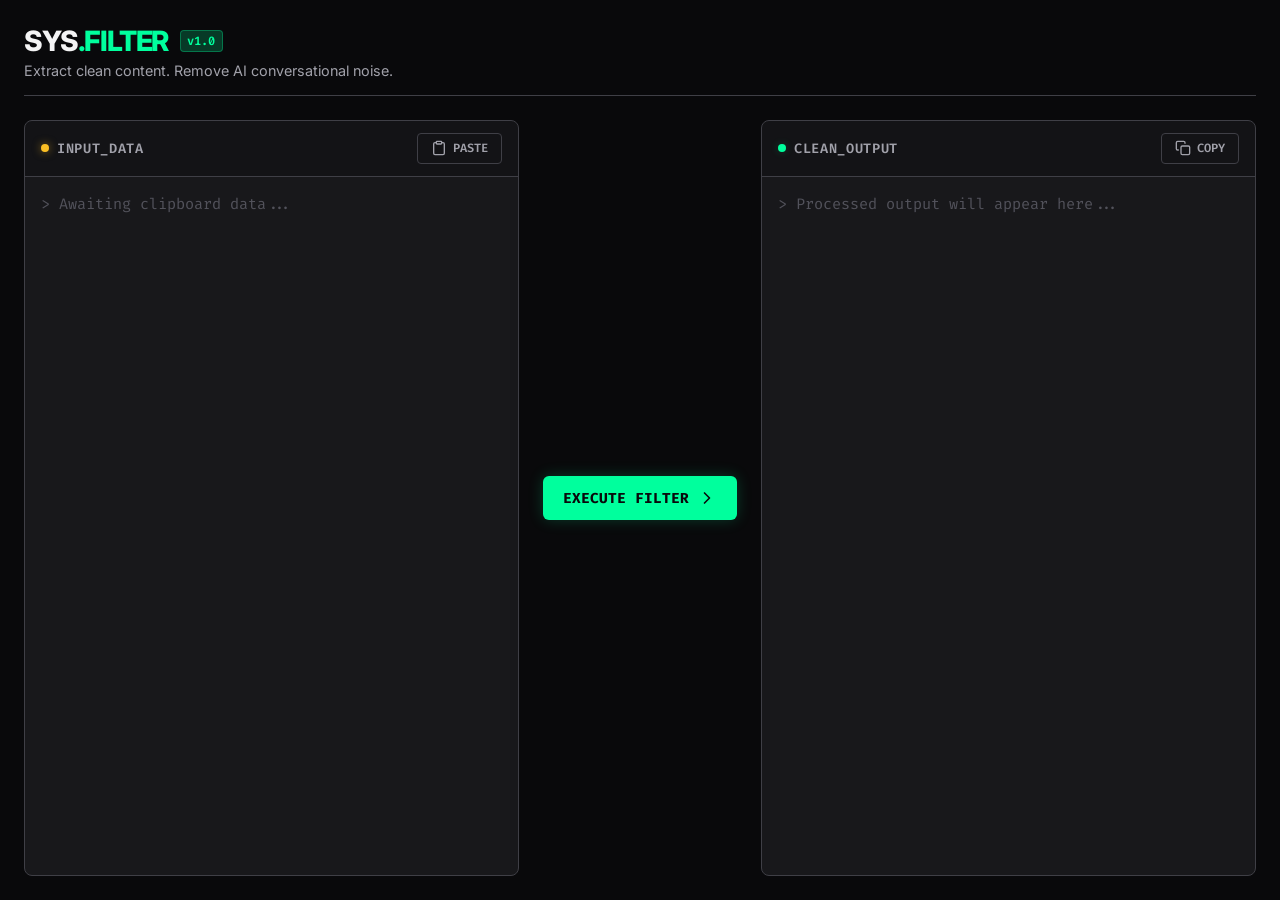
<file: index.html>
<!DOCTYPE html>
<html lang="en">
<head>
    <meta charset="UTF-8">
    <meta name="viewport" content="width=device-width, initial-scale=1.0">
    <title>AI Stripper - Remove AI Noise & Clean Clipboard Text</title>
    <meta name="description" content="AI Stripper is a free tool to instantly clean your clipboard text. Remove ChatGPT conversational noise, AI fluff, and boilerplate text for clean, usable content.">
    <meta name="keywords" content="clean clipboard, ai cleaner, remove ai text, chatgpt text stripper, ai conversation remover, remove chatgpt fluff, text filter, clean ai output, ai boilerplate remover, llm text cleaner, strip ai text, remove ai formatting, chatgpt text cleaner, ai fluff remover, clean chatgpt output, copy paste clean text, ai text scrubber, remove as an ai language model, chatgpt boilerplate, ai text purifier, clean copied text, chatgpt noise remover, ai text formatter, remove ai intro, chatgpt clean copy, ai text editor, clipboard text cleaner, remove ai generated text artifacts, chatgpt copy paste tool, ai response cleaner, strip chatgpt text, ai text filter tool, clean prompt output, remove ai disclaimers, chatgpt output formatter, ai text refiner, clean llm output, remove ai conversational noise, chatgpt text purifier, ai text sanitizer, clean ai generated text, remove chatgpt intro, ai text unformatter, chatgpt response cleaner, ai text condenser, clean chatgpt formatting, remove ai concluding phrases, chatgpt text editor, ai text polisher, clean ai fluff">
    <meta property="og:title" content="AI Stripper - Remove AI Noise & Clean Clipboard Text">
    <meta property="og:description" content="Instantly clean your clipboard text. Remove ChatGPT conversational noise, AI fluff, and boilerplate text.">
    <meta property="og:type" content="website">
    <meta property="og:url" content="https://ai-stripper.vercel.app/">
    <meta name="twitter:card" content="summary_large_image">
    <meta name="twitter:title" content="AI Stripper - Remove AI Noise & Clean Clipboard Text">
    <meta name="twitter:description" content="Instantly clean your clipboard text. Remove ChatGPT conversational noise, AI fluff, and boilerplate text.">
    <link rel="canonical" href="https://ai-stripper.vercel.app/">
    <link rel="stylesheet" href="styles.css">
    <link href="https://fonts.googleapis.com/css2?family=Fira+Code:wght@400;500&family=Inter:wght@400;600;800&display=swap" rel="stylesheet">
</head>
<body>
    <div class="app-container">
        <header class="app-header">
            <div class="logo">
                <h1>SYS<span class="highlight">.FILTER</span></h1>
                <span class="badge">v1.0</span>
            </div>
            <p class="subtitle">Extract clean content. Remove AI conversational noise.</p>
        </header>
        
        <main class="workspace">
            <!-- Input Panel -->
            <section class="panel">
                <div class="panel-header">
                    <div class="panel-title">
                        <div class="status-dot"></div>
                        <h2>INPUT_DATA</h2>
                    </div>
                    <button id="paste-btn" class="action-btn">
                        <svg xmlns="http://www.w3.org/2000/svg" width="16" height="16" viewBox="0 0 24 24" fill="none" stroke="currentColor" stroke-width="2" stroke-linecap="round" stroke-linejoin="round"><path d="M16 4h2a2 2 0 0 1 2 2v14a2 2 0 0 1-2 2H6a2 2 0 0 1-2-2V6a2 2 0 0 1 2-2h2"></path><rect x="8" y="2" width="8" height="4" rx="1" ry="1"></rect></svg>
                        <span>PASTE</span>
                    </button>
                </div>
                <div class="editor-container">
                    <textarea id="input-text" placeholder="> Awaiting clipboard data..."></textarea>
                </div>
            </section>

            <!-- Center Controls -->
            <div class="controls">
                <button id="filter-btn" class="primary-btn">
                    <span class="btn-text">EXECUTE FILTER</span>
                    <svg xmlns="http://www.w3.org/2000/svg" width="20" height="20" viewBox="0 0 24 24" fill="none" stroke="currentColor" stroke-width="2" stroke-linecap="round" stroke-linejoin="round"><path d="m9 18 6-6-6-6"/></svg>
                </button>
            </div>

            <!-- Output Panel -->
            <section class="panel">
                <div class="panel-header">
                    <div class="panel-title">
                        <div class="status-dot out"></div>
                        <h2>CLEAN_OUTPUT</h2>
                    </div>
                    <button id="copy-btn" class="action-btn">
                        <svg xmlns="http://www.w3.org/2000/svg" width="16" height="16" viewBox="0 0 24 24" fill="none" stroke="currentColor" stroke-width="2" stroke-linecap="round" stroke-linejoin="round"><rect x="9" y="9" width="13" height="13" rx="2" ry="2"></rect><path d="M5 15H4a2 2 0 0 1-2-2V4a2 2 0 0 1 2-2h9a2 2 0 0 1 2 2v1"></path></svg>
                        <span>COPY</span>
                    </button>
                </div>
                <div class="editor-container">
                    <textarea id="output-text" readonly placeholder="> Processed output will appear here..."></textarea>
                </div>
            </section>
        </main>
        
        <!-- Toast Notification -->
        <div id="toast" class="toast hidden">Action completed successfully.</div>
    </div>
    <script src="script.js"></script>
</body>
</html>
</file>
<file: styles.css>
:root {
    --bg-base: #09090b;
    --bg-panel: #18181b;
    --bg-panel-hover: #27272a;
    --accent: #00ff9d;
    --accent-glow: rgba(0, 255, 157, 0.2);
    --text-main: #f4f4f5;
    --text-muted: #a1a1aa;
    --border: #3f3f46;
    --border-focus: #00ff9d;
    --font-ui: 'Inter', sans-serif;
    --font-mono: 'Fira Code', monospace;
}

* {
    box-sizing: border-box;
    margin: 0;
    padding: 0;
}

/* Prevent whole page scrolling */
html, body {
    height: 100vh;
    width: 100vw;
    overflow: hidden;
    background-color: var(--bg-base);
    color: var(--text-main);
    font-family: var(--font-ui);
    display: flex;
    flex-direction: column;
}

.app-container {
    display: flex;
    flex-direction: column;
    height: 100%;
    max-width: 1600px;
    margin: 0 auto;
    width: 100%;
    padding: 1.5rem;
    gap: 1.5rem;
}

/* Header */
.app-header {
    display: flex;
    flex-direction: column;
    gap: 0.25rem;
    padding-bottom: 1rem;
    border-bottom: 1px solid var(--border);
}

.logo {
    display: flex;
    align-items: center;
    gap: 0.75rem;
}

.logo h1 {
    font-size: 1.75rem;
    font-weight: 800;
    letter-spacing: -0.05em;
    color: var(--text-main);
}

.highlight {
    color: var(--accent);
}

.badge {
    background-color: var(--accent-glow);
    color: var(--accent);
    padding: 0.15rem 0.4rem;
    border-radius: 4px;
    font-size: 0.75rem;
    font-weight: 600;
    font-family: var(--font-mono);
    border: 1px solid rgba(0, 255, 157, 0.3);
}

.subtitle {
    color: var(--text-muted);
    font-size: 0.9rem;
}

/* Workspace Layout */
.workspace {
    display: flex;
    flex-direction: row;
    gap: 1.5rem;
    flex: 1;
    min-height: 0; /* Important for flex children to scroll properly */
}

/* Panels */
.panel {
    flex: 1;
    display: flex;
    flex-direction: column;
    background-color: var(--bg-panel);
    border: 1px solid var(--border);
    border-radius: 8px;
    overflow: hidden;
    transition: border-color 0.2s ease;
}

.panel:focus-within {
    border-color: var(--border-focus);
    box-shadow: 0 0 15px var(--accent-glow);
}

.panel-header {
    display: flex;
    justify-content: space-between;
    align-items: center;
    padding: 0.75rem 1rem;
    background-color: rgba(0, 0, 0, 0.2);
    border-bottom: 1px solid var(--border);
}

.panel-title {
    display: flex;
    align-items: center;
    gap: 0.5rem;
}

.status-dot {
    width: 8px;
    height: 8px;
    border-radius: 50%;
    background-color: #fbbf24;
    box-shadow: 0 0 8px rgba(251, 191, 36, 0.5);
}

.status-dot.out {
    background-color: var(--accent);
    box-shadow: 0 0 8px var(--accent-glow);
}

.panel-title h2 {
    font-family: var(--font-mono);
    font-size: 0.85rem;
    font-weight: 600;
    color: var(--text-muted);
    letter-spacing: 0.05em;
}

.editor-container {
    flex: 1;
    position: relative;
    display: flex;
    flex-direction: column;
    min-height: 0; /* Enables scrolling for children */
}

textarea {
    flex: 1;
    width: 100%;
    background-color: transparent;
    border: none;
    color: var(--text-main);
    font-family: var(--font-mono);
    font-size: 0.95rem;
    line-height: 1.5;
    padding: 1rem;
    resize: none; /* Prevent manual resize */
    outline: none;
    overflow-y: auto; /* Make text area scrollable */
}

textarea::placeholder {
    color: #52525b;
}

/* Scrollbar styling */
::-webkit-scrollbar {
    width: 10px;
}

::-webkit-scrollbar-track {
    background: var(--bg-panel);
}

::-webkit-scrollbar-thumb {
    background: #3f3f46;
    border-radius: 5px;
    border: 2px solid var(--bg-panel);
}

::-webkit-scrollbar-thumb:hover {
    background: #52525b;
}

/* Controls (Middle) */
.controls {
    display: flex;
    flex-direction: column;
    justify-content: center;
    align-items: center;
}

/* Buttons */
button {
    cursor: pointer;
    font-family: var(--font-ui);
    transition: all 0.2s ease;
}

.action-btn {
    display: flex;
    align-items: center;
    gap: 0.4rem;
    background: transparent;
    color: var(--text-muted);
    border: 1px solid var(--border);
    padding: 0.4rem 0.8rem;
    border-radius: 4px;
    font-size: 0.75rem;
    font-weight: 600;
    font-family: var(--font-mono);
}

.action-btn:hover {
    background: var(--bg-panel-hover);
    color: var(--text-main);
    border-color: var(--text-muted);
}

.action-btn:active {
    transform: translateY(1px);
}

.primary-btn {
    display: flex;
    align-items: center;
    gap: 0.5rem;
    background-color: var(--accent);
    color: var(--bg-base);
    border: none;
    padding: 0.75rem 1.25rem;
    border-radius: 6px;
    font-weight: 800;
    font-size: 0.9rem;
    font-family: var(--font-mono);
    box-shadow: 0 0 15px var(--accent-glow);
}

.primary-btn:hover {
    background-color: #00df8a;
    box-shadow: 0 0 20px rgba(0, 255, 157, 0.4);
    transform: translateY(-1px);
}

.primary-btn:active {
    transform: translateY(1px);
}

/* Toast */
.toast {
    position: fixed;
    bottom: 2rem;
    left: 50%;
    transform: translateX(-50%) translateY(0);
    background-color: var(--bg-panel);
    border: 1px solid var(--accent);
    color: var(--accent);
    padding: 0.75rem 1.5rem;
    border-radius: 8px;
    font-family: var(--font-mono);
    font-size: 0.85rem;
    box-shadow: 0 4px 15px rgba(0,0,0,0.5);
    transition: all 0.3s cubic-bezier(0.68, -0.55, 0.265, 1.55);
    z-index: 1000;
}

.toast.hidden {
    opacity: 0;
    transform: translateX(-50%) translateY(20px);
    pointer-events: none;
}

/* Responsive adjustments */
@media (max-width: 768px) {
    .workspace {
        flex-direction: column;
    }
    .controls {
        flex-direction: row;
        padding: 0.5rem 0;
    }
    .primary-btn svg {
        transform: rotate(90deg);
    }
}
</file>
